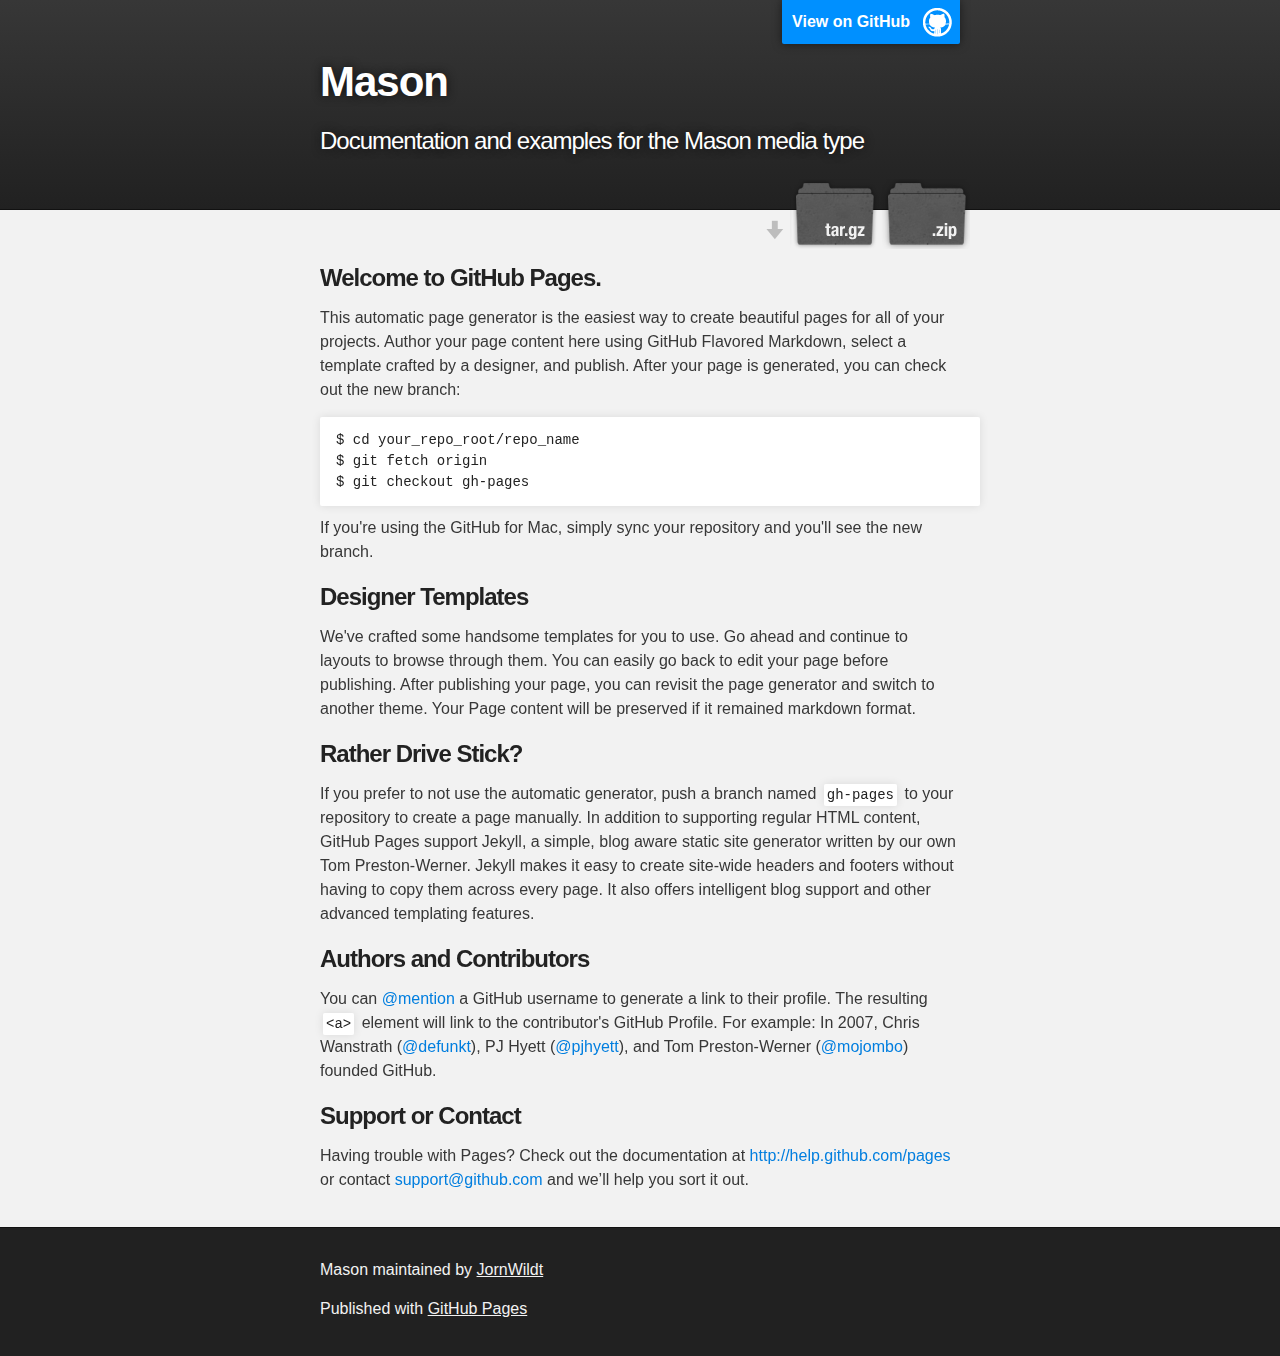
<file: index.html>
<!DOCTYPE html>
<html>

  <head>
    <meta charset='utf-8' />
    <meta http-equiv="X-UA-Compatible" content="chrome=1" />
    <meta name="description" content="Mason : Documentation and examples for the Mason media type" />

    <link rel="stylesheet" type="text/css" media="screen" href="stylesheets/stylesheet.css">

    <title>Mason</title>
  </head>

  <body>

    <!-- HEADER -->
    <div id="header_wrap" class="outer">
        <header class="inner">
          <a id="forkme_banner" href="https://github.com/JornWildt/Mason">View on GitHub</a>

          <h1 id="project_title">Mason</h1>
          <h2 id="project_tagline">Documentation and examples for the Mason media type</h2>

            <section id="downloads">
              <a class="zip_download_link" href="https://github.com/JornWildt/Mason/zipball/master">Download this project as a .zip file</a>
              <a class="tar_download_link" href="https://github.com/JornWildt/Mason/tarball/master">Download this project as a tar.gz file</a>
            </section>
        </header>
    </div>

    <!-- MAIN CONTENT -->
    <div id="main_content_wrap" class="outer">
      <section id="main_content" class="inner">
        <h3>
<a name="welcome-to-github-pages" class="anchor" href="#welcome-to-github-pages"><span class="octicon octicon-link"></span></a>Welcome to GitHub Pages.</h3>

<p>This automatic page generator is the easiest way to create beautiful pages for all of your projects. Author your page content here using GitHub Flavored Markdown, select a template crafted by a designer, and publish. After your page is generated, you can check out the new branch:</p>

<pre><code>$ cd your_repo_root/repo_name
$ git fetch origin
$ git checkout gh-pages
</code></pre>

<p>If you're using the GitHub for Mac, simply sync your repository and you'll see the new branch.</p>

<h3>
<a name="designer-templates" class="anchor" href="#designer-templates"><span class="octicon octicon-link"></span></a>Designer Templates</h3>

<p>We've crafted some handsome templates for you to use. Go ahead and continue to layouts to browse through them. You can easily go back to edit your page before publishing. After publishing your page, you can revisit the page generator and switch to another theme. Your Page content will be preserved if it remained markdown format.</p>

<h3>
<a name="rather-drive-stick" class="anchor" href="#rather-drive-stick"><span class="octicon octicon-link"></span></a>Rather Drive Stick?</h3>

<p>If you prefer to not use the automatic generator, push a branch named <code>gh-pages</code> to your repository to create a page manually. In addition to supporting regular HTML content, GitHub Pages support Jekyll, a simple, blog aware static site generator written by our own Tom Preston-Werner. Jekyll makes it easy to create site-wide headers and footers without having to copy them across every page. It also offers intelligent blog support and other advanced templating features.</p>

<h3>
<a name="authors-and-contributors" class="anchor" href="#authors-and-contributors"><span class="octicon octicon-link"></span></a>Authors and Contributors</h3>

<p>You can <a href="https://github.com/blog/821" class="user-mention">@mention</a> a GitHub username to generate a link to their profile. The resulting <code>&lt;a&gt;</code> element will link to the contributor's GitHub Profile. For example: In 2007, Chris Wanstrath (<a href="https://github.com/defunkt" class="user-mention">@defunkt</a>), PJ Hyett (<a href="https://github.com/pjhyett" class="user-mention">@pjhyett</a>), and Tom Preston-Werner (<a href="https://github.com/mojombo" class="user-mention">@mojombo</a>) founded GitHub.</p>

<h3>
<a name="support-or-contact" class="anchor" href="#support-or-contact"><span class="octicon octicon-link"></span></a>Support or Contact</h3>

<p>Having trouble with Pages? Check out the documentation at <a href="http://help.github.com/pages">http://help.github.com/pages</a> or contact <a href="mailto:support@github.com">support@github.com</a> and we’ll help you sort it out.</p>
      </section>
    </div>

    <!-- FOOTER  -->
    <div id="footer_wrap" class="outer">
      <footer class="inner">
        <p class="copyright">Mason maintained by <a href="https://github.com/JornWildt">JornWildt</a></p>
        <p>Published with <a href="http://pages.github.com">GitHub Pages</a></p>
      </footer>
    </div>

    

  </body>
</html>
</file>
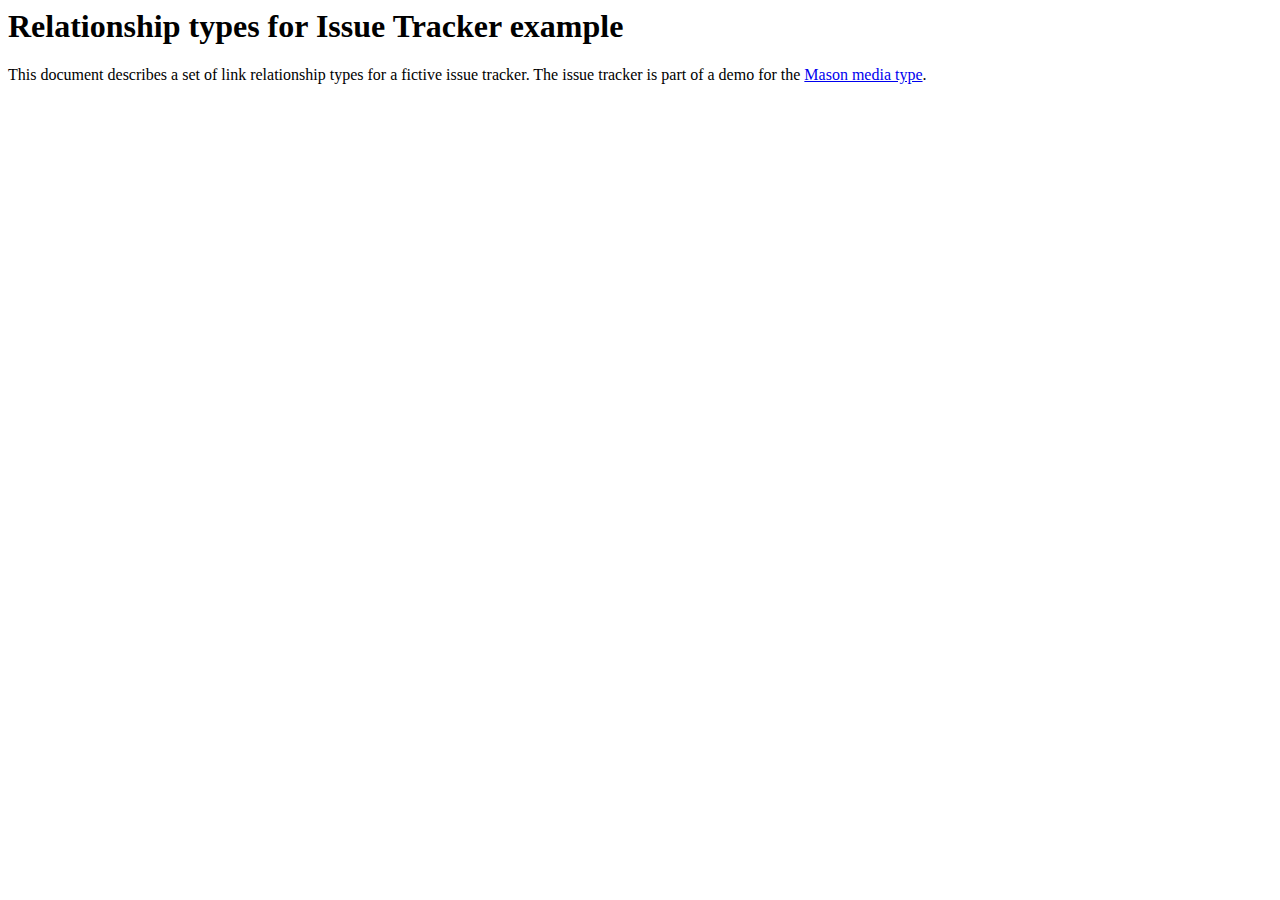
<file: Documentation/reltypes.html>
<html>

<head>
  <title>Relationship types for Issue Tracker example</title>
</head>

<body>
  <h1>Relationship types for Issue Tracker example</h1>
    
  <p>This document describes a set of link relationship types for a fictive issue tracker. The issue tracker is
    part of a demo for the <a href="https://github.com/JornWildt/Mason">Mason media type</a>.</p>
      
    
  
</body>

</html>
</file>
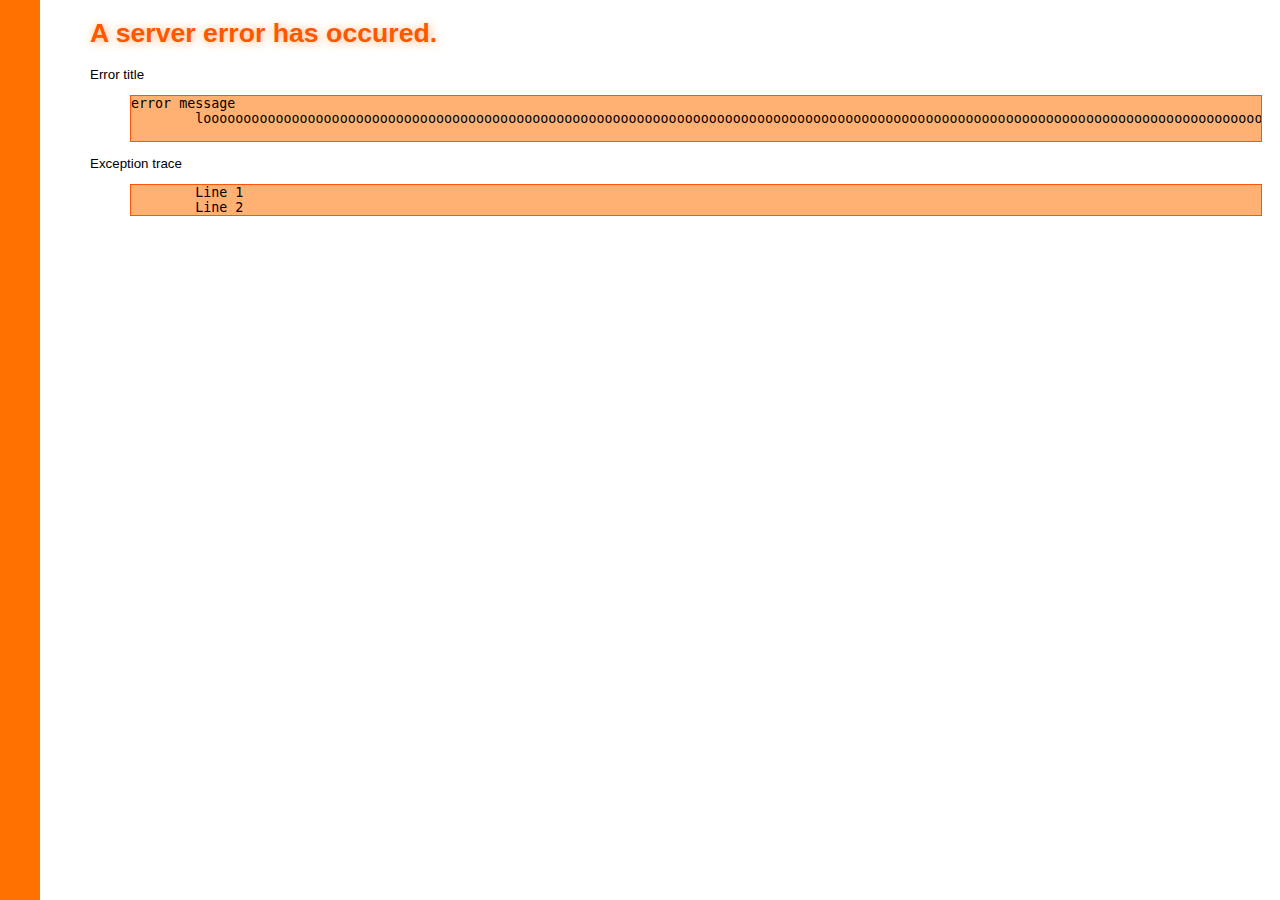
<file: Server/Mason.IssueTracker.Server.Host/Resources/error-test.htm>
﻿<!DOCTYPE HTML PUBLIC "-//W3C//DTD HTML 4.0 Transitional//EN">
<html>
	<head>
		<title>test title</title>
    <link rel="Stylesheet" href="error.css" />
	</head>
	<body>
	  <h1>A server error has occured.</h1>
    <div class="errorList">
      <dl>
        <dt class="title">Error title</dt>
        <dd><pre>error message
        loooooooooooooooooooooooooooooooooooooooooooooooooooooooooooooooooooooooooooooooooooooooooooooooooooooooooooooooooooooooooooooooooooooooooooooooooooooooooooooooooooooong loooooooooooooooooooooooooooooooooooooooooooooooooooooooooooooooooooooooooooooooooooooooooooooooooooooooooooooooooooooooooooooooooooooooooooooooooooooooooooooooooooooong
        </pre></dd>
        <dt>Exception trace</dt>
        <dd><pre>
        Line 1
        Line 2</pre></dd>
      </dl>
    </div>
	</body>
</html>
</file>
<file: stylesheets/stylesheet.css>
/*******************************************************************************
Slate Theme for GitHub Pages
by Jason Costello, @jsncostello
*******************************************************************************/

@import url(pygment_trac.css);

/*******************************************************************************
MeyerWeb Reset
*******************************************************************************/

html, body, div, span, applet, object, iframe,
h1, h2, h3, h4, h5, h6, p, blockquote, pre,
a, abbr, acronym, address, big, cite, code,
del, dfn, em, img, ins, kbd, q, s, samp,
small, strike, strong, sub, sup, tt, var,
b, u, i, center,
dl, dt, dd, ol, ul, li,
fieldset, form, label, legend,
table, caption, tbody, tfoot, thead, tr, th, td,
article, aside, canvas, details, embed,
figure, figcaption, footer, header, hgroup,
menu, nav, output, ruby, section, summary,
time, mark, audio, video {
  margin: 0;
  padding: 0;
  border: 0;
  font: inherit;
  vertical-align: baseline;
}

/* HTML5 display-role reset for older browsers */
article, aside, details, figcaption, figure,
footer, header, hgroup, menu, nav, section {
  display: block;
}

ol, ul {
  list-style: none;
}

table {
  border-collapse: collapse;
  border-spacing: 0;
}

/*******************************************************************************
Theme Styles
*******************************************************************************/

body {
  box-sizing: border-box;
  color:#373737;
  background: #212121;
  font-size: 16px;
  font-family: 'Myriad Pro', Calibri, Helvetica, Arial, sans-serif;
  line-height: 1.5;
  -webkit-font-smoothing: antialiased;
}

h1, h2, h3, h4, h5, h6 {
  margin: 10px 0;
  font-weight: 700;
  color:#222222;
  font-family: 'Lucida Grande', 'Calibri', Helvetica, Arial, sans-serif;
  letter-spacing: -1px;
}

h1 {
  font-size: 36px;
  font-weight: 700;
}

h2 {
  padding-bottom: 10px;
  font-size: 32px;
  background: url('../images/bg_hr.png') repeat-x bottom;
}

h3 {
  font-size: 24px;
}

h4 {
  font-size: 21px;
}

h5 {
  font-size: 18px;
}

h6 {
  font-size: 16px;
}

p {
  margin: 10px 0 15px 0;
}

footer p {
  color: #f2f2f2;
}

a {
  text-decoration: none;
  color: #007edf;
  text-shadow: none;

  transition: color 0.5s ease;
  transition: text-shadow 0.5s ease;
  -webkit-transition: color 0.5s ease;
  -webkit-transition: text-shadow 0.5s ease;
  -moz-transition: color 0.5s ease;
  -moz-transition: text-shadow 0.5s ease;
  -o-transition: color 0.5s ease;
  -o-transition: text-shadow 0.5s ease;
  -ms-transition: color 0.5s ease;
  -ms-transition: text-shadow 0.5s ease;
}

a:hover, a:focus {text-decoration: underline;}

footer a {
  color: #F2F2F2;
  text-decoration: underline;
}

em {
  font-style: italic;
}

strong {
  font-weight: bold;
}

img {
  position: relative;
  margin: 0 auto;
  max-width: 739px;
  padding: 5px;
  margin: 10px 0 10px 0;
  border: 1px solid #ebebeb;

  box-shadow: 0 0 5px #ebebeb;
  -webkit-box-shadow: 0 0 5px #ebebeb;
  -moz-box-shadow: 0 0 5px #ebebeb;
  -o-box-shadow: 0 0 5px #ebebeb;
  -ms-box-shadow: 0 0 5px #ebebeb;
}

p img {
  display: inline;
  margin: 0;
  padding: 0;
  vertical-align: middle;
  text-align: center;
  border: none;
}

pre, code {
  width: 100%;
  color: #222;
  background-color: #fff;

  font-family: Monaco, "Bitstream Vera Sans Mono", "Lucida Console", Terminal, monospace;
  font-size: 14px;

  border-radius: 2px;
  -moz-border-radius: 2px;
  -webkit-border-radius: 2px;
}

pre {
  width: 100%;
  padding: 10px;
  box-shadow: 0 0 10px rgba(0,0,0,.1);
  overflow: auto;
}

code {
  padding: 3px;
  margin: 0 3px;
  box-shadow: 0 0 10px rgba(0,0,0,.1);
}

pre code {
  display: block;
  box-shadow: none;
}

blockquote {
  color: #666;
  margin-bottom: 20px;
  padding: 0 0 0 20px;
  border-left: 3px solid #bbb;
}


ul, ol, dl {
  margin-bottom: 15px
}

ul {
  list-style: inside;
  padding-left: 20px;
}

ol {
  list-style: decimal inside;
  padding-left: 20px;
}

dl dt {
  font-weight: bold;
}

dl dd {
  padding-left: 20px;
  font-style: italic;
}

dl p {
  padding-left: 20px;
  font-style: italic;
}

hr {
  height: 1px;
  margin-bottom: 5px;
  border: none;
  background: url('../images/bg_hr.png') repeat-x center;
}

table {
  border: 1px solid #373737;
  margin-bottom: 20px;
  text-align: left;
 }

th {
  font-family: 'Lucida Grande', 'Helvetica Neue', Helvetica, Arial, sans-serif;
  padding: 10px;
  background: #373737;
  color: #fff;
 }

td {
  padding: 10px;
  border: 1px solid #373737;
 }

form {
  background: #f2f2f2;
  padding: 20px;
}

/*******************************************************************************
Full-Width Styles
*******************************************************************************/

.outer {
  width: 100%;
}

.inner {
  position: relative;
  max-width: 640px;
  padding: 20px 10px;
  margin: 0 auto;
}

#forkme_banner {
  display: block;
  position: absolute;
  top:0;
  right: 10px;
  z-index: 10;
  padding: 10px 50px 10px 10px;
  color: #fff;
  background: url('../images/blacktocat.png') #0090ff no-repeat 95% 50%;
  font-weight: 700;
  box-shadow: 0 0 10px rgba(0,0,0,.5);
  border-bottom-left-radius: 2px;
  border-bottom-right-radius: 2px;
}

#header_wrap {
  background: #212121;
  background: -moz-linear-gradient(top, #373737, #212121);
  background: -webkit-linear-gradient(top, #373737, #212121);
  background: -ms-linear-gradient(top, #373737, #212121);
  background: -o-linear-gradient(top, #373737, #212121);
  background: linear-gradient(top, #373737, #212121);
}

#header_wrap .inner {
  padding: 50px 10px 30px 10px;
}

#project_title {
  margin: 0;
  color: #fff;
  font-size: 42px;
  font-weight: 700;
  text-shadow: #111 0px 0px 10px;
}

#project_tagline {
  color: #fff;
  font-size: 24px;
  font-weight: 300;
  background: none;
  text-shadow: #111 0px 0px 10px;
}

#downloads {
  position: absolute;
  width: 210px;
  z-index: 10;
  bottom: -40px;
  right: 0;
  height: 70px;
  background: url('../images/icon_download.png') no-repeat 0% 90%;
}

.zip_download_link {
  display: block;
  float: right;
  width: 90px;
  height:70px;
  text-indent: -5000px;
  overflow: hidden;
  background: url(../images/sprite_download.png) no-repeat bottom left;
}

.tar_download_link {
  display: block;
  float: right;
  width: 90px;
  height:70px;
  text-indent: -5000px;
  overflow: hidden;
  background: url(../images/sprite_download.png) no-repeat bottom right;
  margin-left: 10px;
}

.zip_download_link:hover {
  background: url(../images/sprite_download.png) no-repeat top left;
}

.tar_download_link:hover {
  background: url(../images/sprite_download.png) no-repeat top right;
}

#main_content_wrap {
  background: #f2f2f2;
  border-top: 1px solid #111;
  border-bottom: 1px solid #111;
}

#main_content {
  padding-top: 40px;
}

#footer_wrap {
  background: #212121;
}



/*******************************************************************************
Small Device Styles
*******************************************************************************/

@media screen and (max-width: 480px) {
  body {
    font-size:14px;
  }

  #downloads {
    display: none;
  }

  .inner {
    min-width: 320px;
    max-width: 480px;
  }

  #project_title {
  font-size: 32px;
  }

  h1 {
    font-size: 28px;
  }

  h2 {
    font-size: 24px;
  }

  h3 {
    font-size: 21px;
  }

  h4 {
    font-size: 18px;
  }

  h5 {
    font-size: 14px;
  }

  h6 {
    font-size: 12px;
  }

  code, pre {
    min-width: 320px;
    max-width: 480px;
    font-size: 11px;
  }

}
</file>
<file: Server/Mason.IssueTracker.Server.Host/Resources/error.css>
﻿/* layout */
html { border-style: solid;border-width: 0px;border-left-width: 40px; padding: 0px; margin: 0px; }
body {padding: 10px; margin-left: 40px; }
h1 {  }
pre { border: solid 1px; }


/* colors */
pre { background-color: #FFB173; border-color: #ff5600; }
h1 { color: #ff5600;text-shadow: 1px 1px 10px #FFB173; }
body { background-color: White;  }
html { border-color: #FF7100; }


/* fonts */
* { font-family: arial, Sans-Serif; }
body { font-size: 10pt; }
pre { font-family: Consolas, Courrier, Monospace, Courier; font-size: 10pt; overflow: auto; }
</file>
